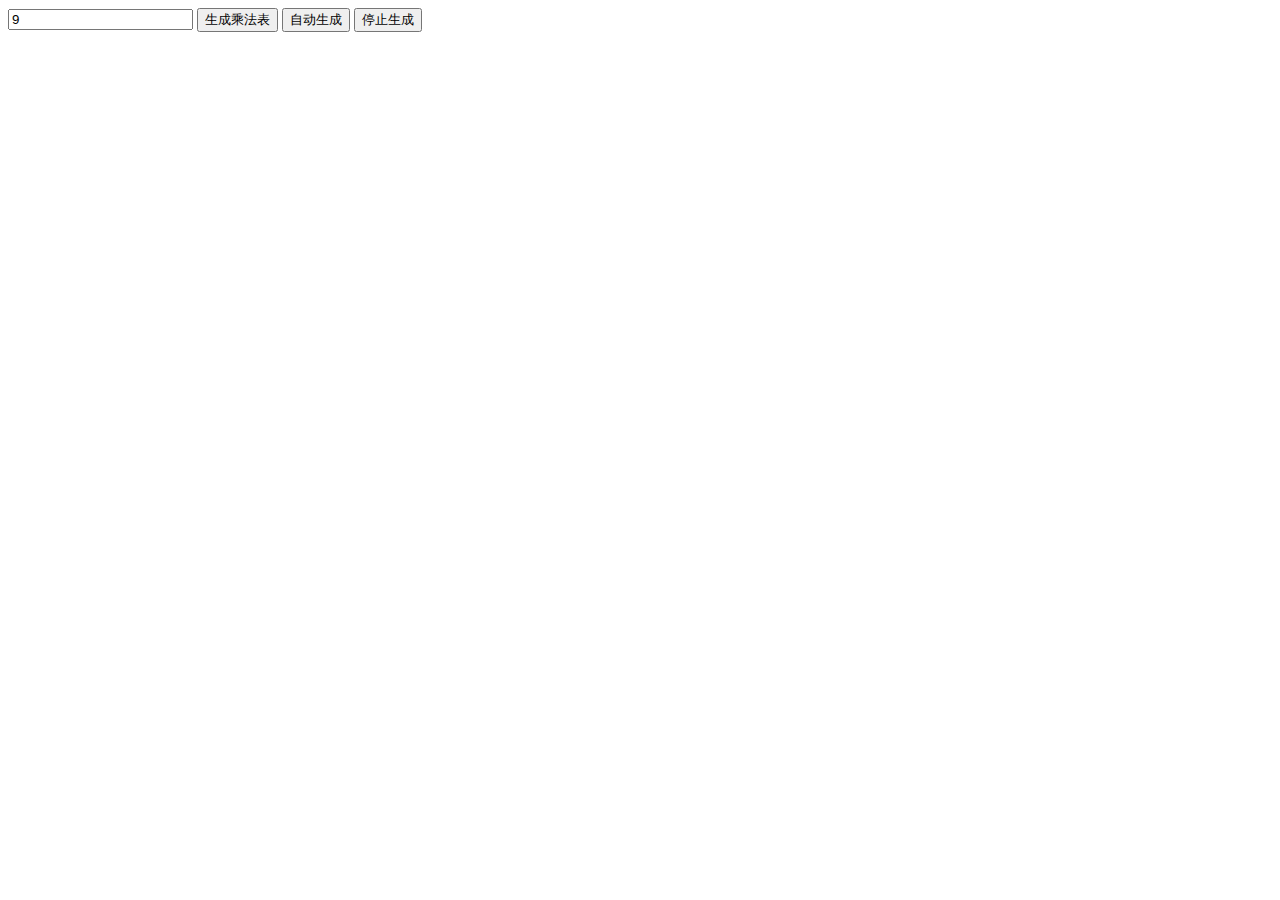
<file: 2.九九乘法表/index.html>
<!DOCTYPE html>
<html lang="en">
<head>
    <meta charset="UTF-8">
    <meta name="viewport" content="width=device-width, initial-scale=1.0">
    <title>Document</title>
    <link rel="stylesheet" href="./css/index.css">
</head>
<body>
    <input type="text" value="9" id="num">
    <input type="button" value="生成乘法表" id="start">
    <input type="button" value="自动生成" id="auto">
    <input type="button" value="停止生成" id="stop">
    <table id="tab">
        
    </table>
    <script src="./js/multiplicationTable.js"></script>
    <script src="./js/index.js"></script>
</body>
</html>
</file>
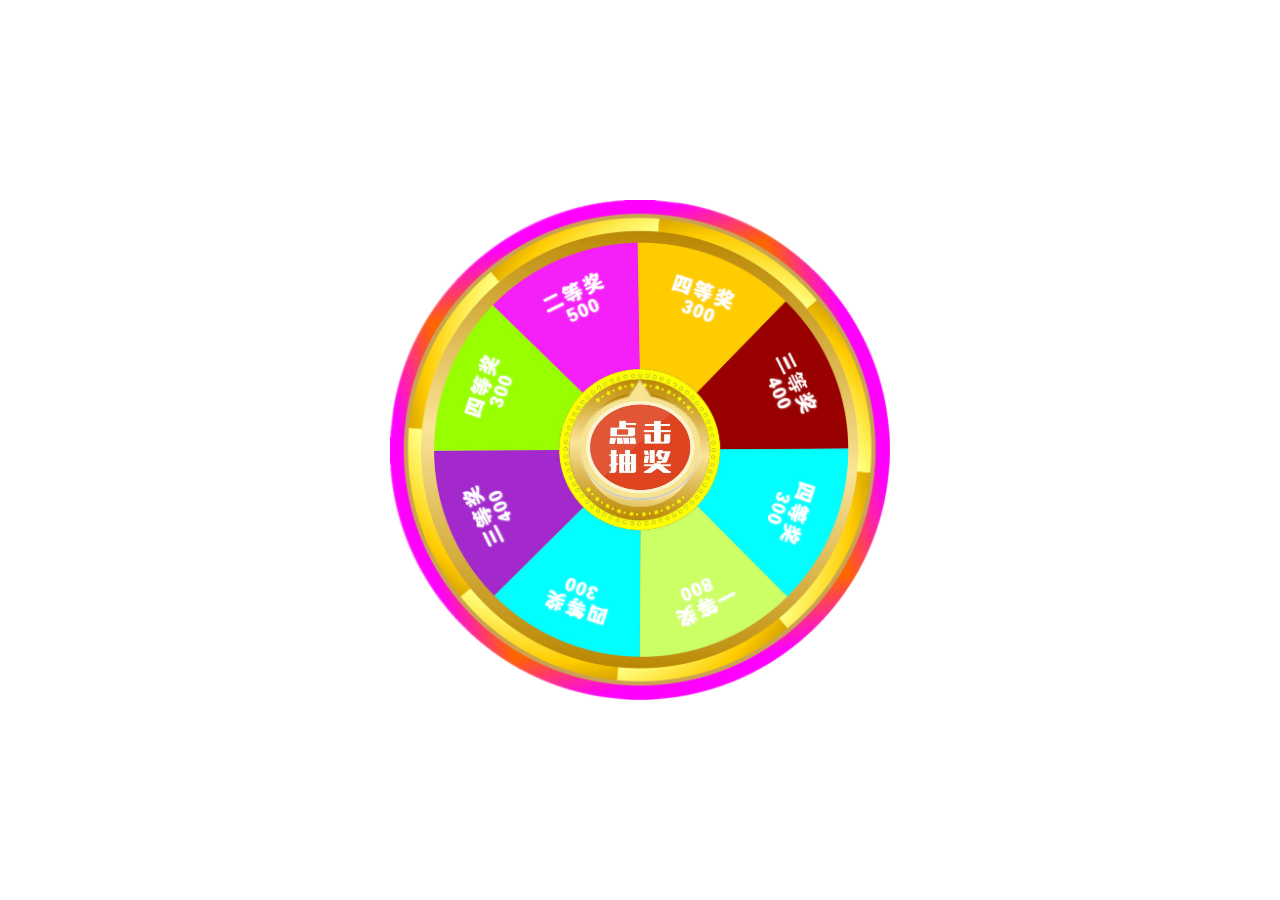
<file: 1.转盘抽奖/抽奖转盘/index.html>
<!DOCTYPE html>
<html lang="en">
<head>
    <meta charset="UTF-8">
    <meta name="viewport" content="width=device-width, initial-scale=1.0">
    <title>Document</title>
    <link rel="stylesheet" href="./css/index.css">
</head>
<body>
    <div class="wrapper">
        <div class="pan"><img src="./img/pan.png" alt=""></div>
        <div class="btn"><img src="./img/btn.png" alt=""></div>
    </div>
    <script src="./common/common.js"></script>
    <script src="./js/Lottery.js"></script>
    <script src="./js/index.js"></script>
</body>
</html>
</file>
<file: 2.九九乘法表/css/index.css>
td{
    border: 1px solid #ccc;
    background-color: #000;
    color : #fff;
    text-align:center;
    width:100px;
    height:30px;
}
</file>
<file: 1.转盘抽奖/抽奖转盘/css/index.css>
* {
    padding:0;
    margin:0;
}

:root, body{
    width:100%;
    height:100%;
}

.wrapper{
    height:500px;
    width:500px;
    position:absolute;
    left:calc(50% - 250px);
    top:calc(50% - 250px);
    cursor:pointer;
}

.pan{
    height:100%;
    width:100%;
}

.pan img{
    height:100%;
    width:100%;
}

.btn{
    height:120px;
    width:120px;
    position:absolute;
    left:0;
    right:0;
    top:0;
    bottom:0;
    margin:auto auto;
}

.btn img{
    height:100%;
    width:100%;
    margin-top:-10px;
}
</file>
